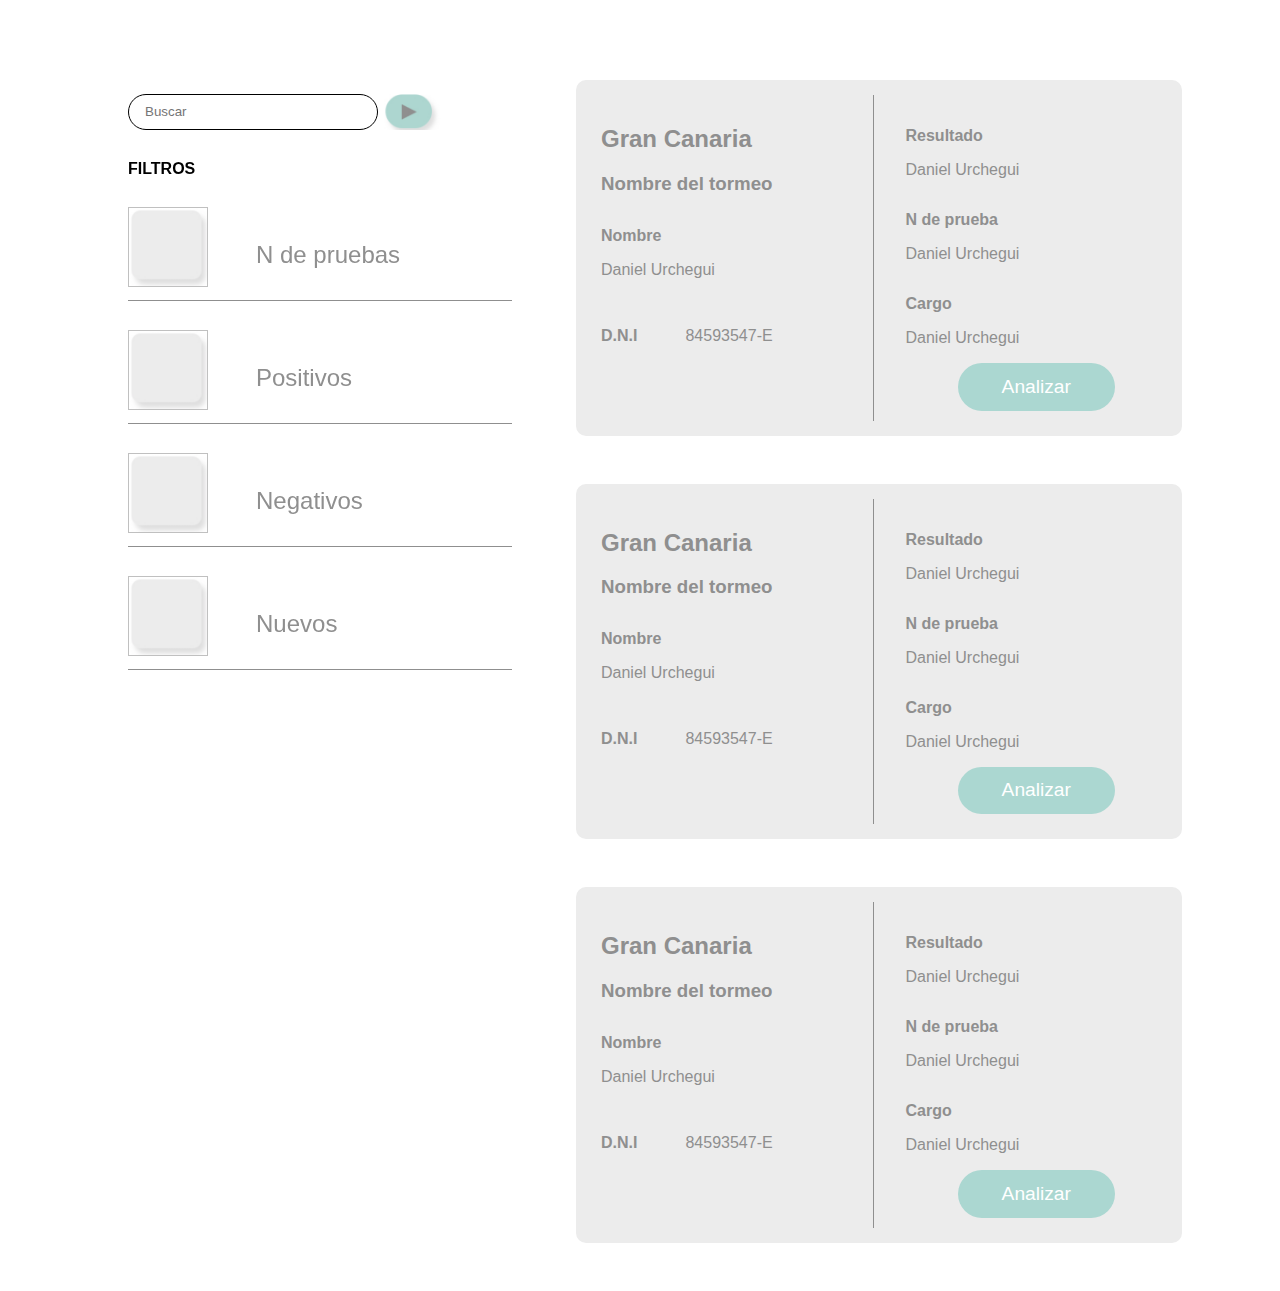
<file: campo.html>
<!DOCTYPE html>
<html lang="en">

    <head>
        <meta charset="UTF-8">
        <meta http-equiv="X-UA-Compatible" content="IE=edge">
        <meta name="viewport" content="width=device-width, initial-scale=1.0">
        <link rel="stylesheet" href="./style.css">

        <title>ProcorGolf</title>
    </head>

    <body>
        <main>
            <section class="campo__Page">
                <div class="campo__Page-firstColumn">
                    <form class="filter__form">
                        <input placeholder="Buscar" />
                        <button class="filter__button"></button>
                    </form>
                    <div class="filter__options">
                        <p class="filter__title">Filtros</p>
                        <div>
                            <article class="filter__filter">
                                <img />
                                <p>N de pruebas</p>
                            </article>
                            <article class="filter__filter">
                                <img />
                                <p>Positivos</p>
                            </article>
                            <article class="filter__filter">
                                <img />
                                <p>Negativos</p>
                            </article>
                            <article class="filter__filter">
                                <img />
                                <p>Nuevos</p>
                            </article>
                        </div>
                    </div>
                </div>
                <div class="campo__Page-secondColumn">
                    <article class="result__card">
                        <div class="result__card-firstCol">
                            <h2>Gran Canaria</h2>
                            <h3>Nombre del tormeo</h3>
                            <h4>Nombre</h4>
                            <p>Daniel Urchegui</p>
                            <div class="id__div">
                                <h4>D.N.I</h4>
                                <p>84593547-E</p>
                            </div>
                        </div>
                        <div class="result__card-secondCol">
                            <h4>Resultado</h4>
                            <p>Daniel Urchegui</p>
                            <h4>N de prueba</h4>
                            <p>Daniel Urchegui</p>
                            <h4>Cargo</h4>
                            <p>Daniel Urchegui</p>
                            <button>Analizar</button>
                        </div>
                    </article>
                    <article class="result__card">
                        <div class="result__card-firstCol">
                            <h2>Gran Canaria</h2>
                            <h3>Nombre del tormeo</h3>
                            <h4>Nombre</h4>
                            <p>Daniel Urchegui</p>
                            <div class="id__div">
                                <h4>D.N.I</h4>
                                <p>84593547-E</p>
                            </div>
                        </div>
                        <div class="result__card-secondCol">
                            <h4>Resultado</h4>
                            <p>Daniel Urchegui</p>
                            <h4>N de prueba</h4>
                            <p>Daniel Urchegui</p>
                            <h4>Cargo</h4>
                            <p>Daniel Urchegui</p>
                            <button>Analizar</button>
                        </div>
                    </article>
                    <article class="result__card">
                        <div class="result__card-firstCol">
                            <h2>Gran Canaria</h2>
                            <h3>Nombre del tormeo</h3>
                            <h4>Nombre</h4>
                            <p>Daniel Urchegui</p>
                            <div class="id__div">
                                <h4>D.N.I</h4>
                                <p>84593547-E</p>
                            </div>
                        </div>
                        <div class="result__card-secondCol">
                            <h4>Resultado</h4>
                            <p>Daniel Urchegui</p>
                            <h4>N de prueba</h4>
                            <p>Daniel Urchegui</p>
                            <h4>Cargo</h4>
                            <p>Daniel Urchegui</p>
                            <button>Analizar</button>
                        </div>
                    </article>

                </div>
            </section>
        </main>
    </body>

</html>
</file>
<file: style.css>
body {
  font-family: Arial, Helvetica, sans-serif;
  margin: 0;
}

.login__Page {
  height: 100vh;
  display: flex;
  flex-direction: column;
  align-items: center;
}

.login__Page img {
  width: 30%;
  margin-top: 5%;
}

.login__Page form {
  display: flex;
  flex-direction: column;
  width: 45%;
}

.login__Page form input,
.login__Page form select {
  padding: 1rem 2rem;
  background-color: white;
  margin-bottom: 1rem;
  border-radius: 10px;
  border: 1px solid #dbdbdb;
}

.login__Page form input::placeholder {
  font-size: 1.5rem;
}

.login__Page form button {
  padding: 1rem 2rem;
  background-color: #abd7d1;
  margin-top: 1rem;
  border-radius: 10px;
  width: 55%;
  display: block;
  margin: 0 auto;
  margin-top: 10px;
  border-radius: 25px;
  border: none;
  color: #8f8f8f;
  font-size: 1rem;
  font-weight: 500;
}

/* CAMPO */

.campo__Page {
  min-height: calc(100vh - 5rem);
  display: flex;
  padding-top: 5rem;
}

.campo__Page-firstColumn {
  display: flex;
  flex-direction: column;
  width: 30vw;
  margin-left: 10vw;
  margin-top: 5rem;
  position: fixed;
  top: 0;
  min-height: calc(100vh - 5rem);
}

.filter__form {
  display: flex;
  align-items: center;
}

.filter__form input {
  background-color: white;
  width: 60%;
  line-height: 2rem;
  border: 1px solid black;
  border-radius: 20px;
  padding-left: 1rem;
}

.filter__button {
  background-image: url(./assets/filterbutton.png);
  background-position: center;
  background-size: contain;
  background-repeat: no-repeat;
  background-color: transparent;
  border: none;
  padding: 2rem;
}

.filter__title {
  text-transform: uppercase;
  font-weight: 600;
  font-size: 1, 5rem;
}

.filter__filter {
  display: flex;
  height: 10vh;
  margin-top: 2rem;
  width: 100%;
  align-items: center;
  border-bottom: 1px solid #8f8f8f;
}

.filter__filter p {
  font-size: 1.5rem;
  padding-left: 3rem;
  color: #8f8f8f;
}

.filter__filter img {
  background-image: url(./assets/filter.png);
  width: 80px;
  height: 80px;
  margin-bottom: 1rem;
  border: none;
  background-position: center;
  background-size: contain;
  background-repeat: no-repeat;
}

.campo__Page-secondColumn {
  width: 50vw;
  margin-left: 40vw;
  color: #8f8f8f;
}

.result__card {
  display: flex;
  width: 90%;
  margin-left: 10%;
  margin-bottom: 3rem;
  background-color: #ececec;
  border-radius: 10px;
  padding: 15px;
}

.result__card-firstCol {
  border-right: 1px solid #8f8f8f;
  width: 50%;
  padding: 10px;
}

.result__card h4 {
  margin-top: 2rem;
  margin-bottom: 1rem;
}

.id__div {
  display: flex;
  align-items: center;
}

.id__div p {
  margin-left: 3rem;
  margin-top: 2rem;
}

.result__card-secondCol {
  padding-left: 2rem;
  width: 50%;
}

.result__card-secondCol button {
  padding: 0.8rem 2rem;
  width: 60%;
  border-radius: 25px;
  background-color: #abd7d1;
  border: none;
  display: block;
  margin: 10px auto;
  color: white;
  font-size: 1.2rem;
}

@media (max-width: 1200px) {
  .login__Page {
    margin-top: 8rem;
  }

  .login__Page form {
    width: 85%;
  }
  .campo__Page {
    flex-direction: column;
  }
  .campo__Page-firstColumn {
    position: initial;
    width: 80vw;
    margin-bottom: 2rem;
    margin-top: 0;
    min-height: auto;
  }

  .filter__options div {
    display: flex;
    flex-wrap: wrap;
  }

  .filter__filter {
    width: 50%;
  }

  .campo__Page-secondColumn {
    width: 100vw;
    margin-left: 0;
  }

  .result__card {
    width: 80%;
    margin-left: 10%;
  }
}

@media (max-width: 600px) {
  .filter__filter {
    margin-right: 10px;
    border-bottom: none;
    width: 45%;
  }
  .filter__filter p {
    font-size: 1rem;
    padding-left: 0rem;
  }

  .filter__filter img {
    width: 50px;
    height: 50px;
    margin-bottom: 0.5rem;
  }

  .campo__Page-secondColumn {
    width: 84vw;
    margin-left: 8vw;
  }

  .result__card {
    flex-direction: column;
    margin-left: 0;
  }

  .result__card-firstCol {
    border-right: none;
    width: 100%;
    padding: 10px;
  }

  .result__card-secondCol {
    padding-left: 0rem;
    padding: 10px;
    width: 100%;
  }
}
</file>
